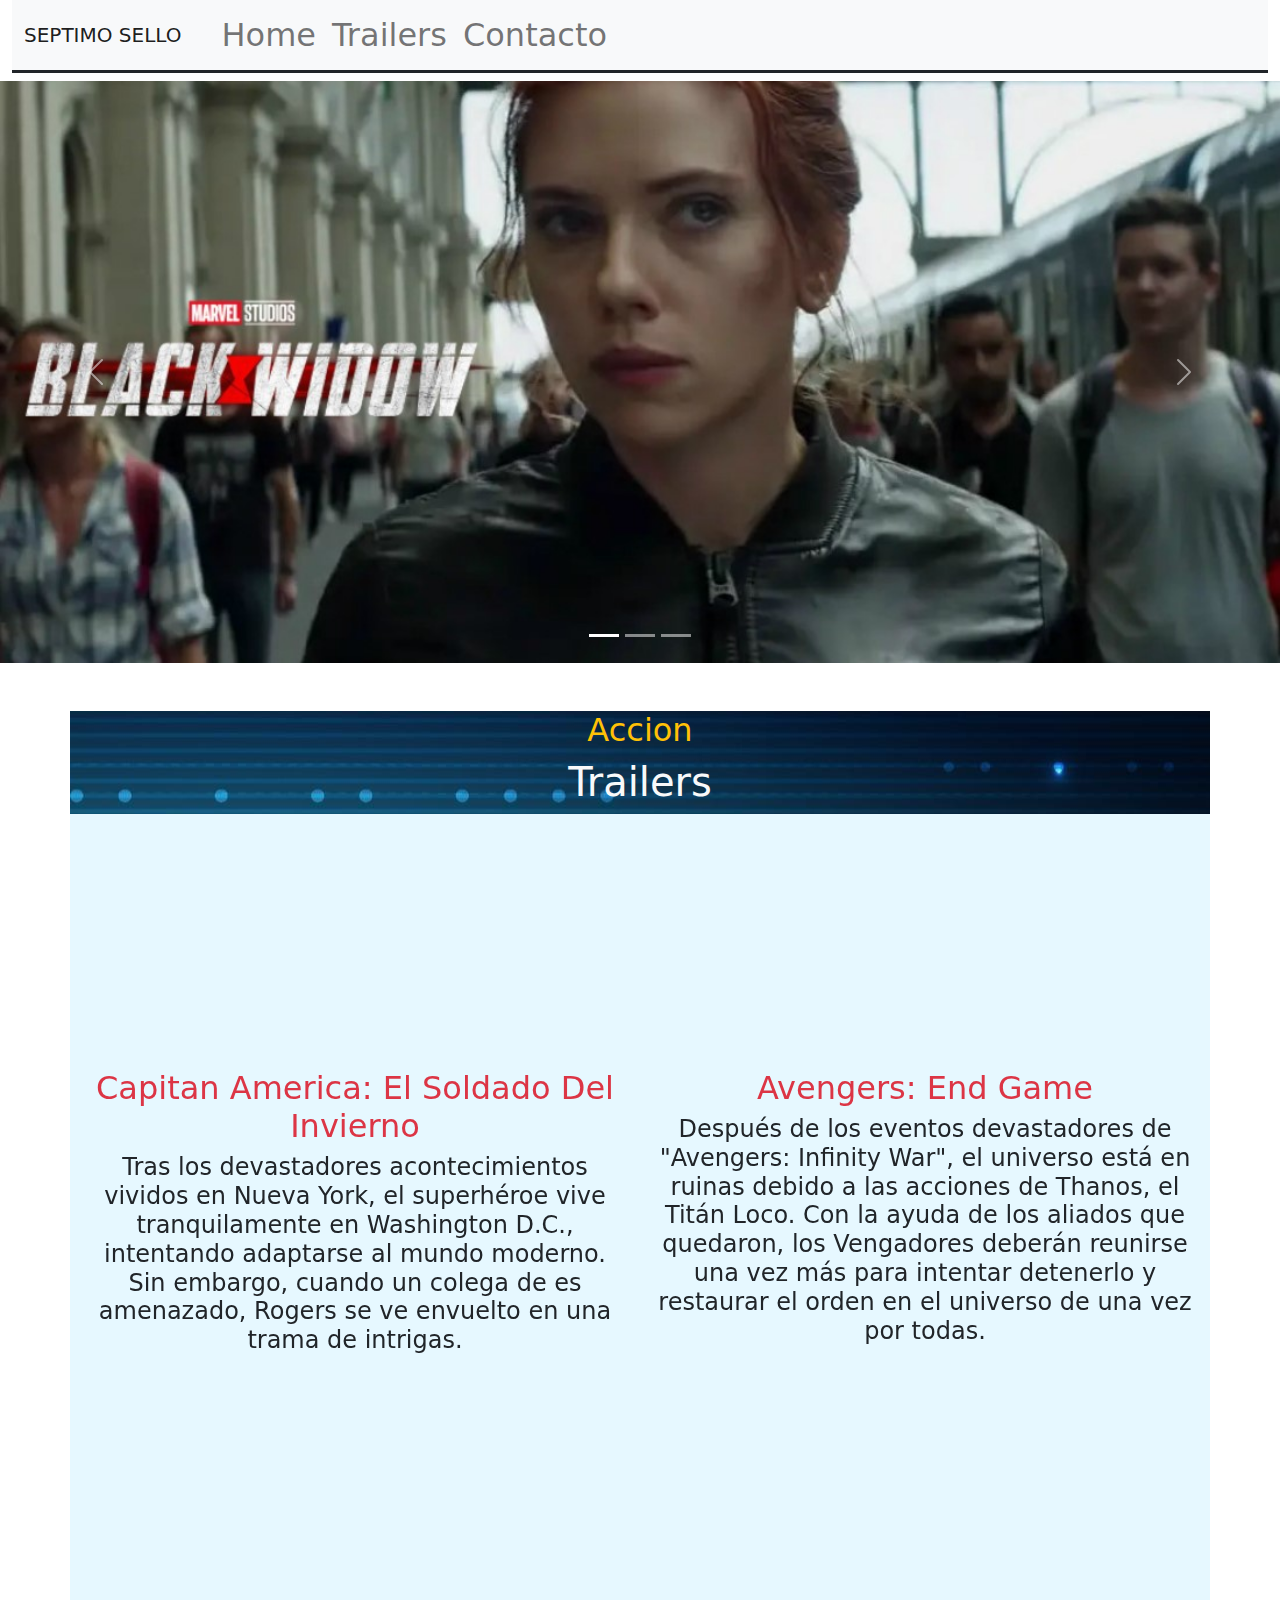
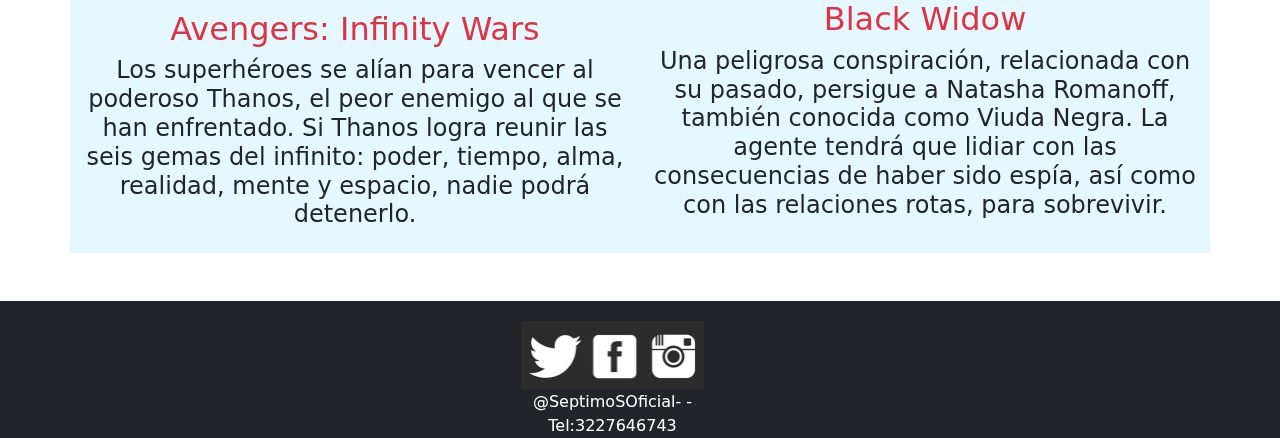
<file: accion/accion.html>
<!DOCTYPE html>
<html lang="en">
  <head>
    <meta charset="UTF-8" />
    <meta http-equiv="X-UA-Compatible" content="IE=edge" />
    <meta name="viewport" content="width=device-width, initial-scale=1.0" />
    <title>Septimo Sello - Accion</title>
    <link rel="icon" href="../imagenes/icon.png"/>
    <link rel="stylesheet" href="estilos.css" />
    <link rel="stylesheet" href="Bootstrap/css/bootstrap.min.css" />
  </head>
  <body>
    <!-- Menu de navegacion -->
    <div class="container-fluid">
      <nav
        class="
          navbar navbar-expand-md navbar-light h2
          bg-light
          border-3 border-bottom border-dark
        "
      >
        <div class="container-fluid">
          <a href="#" class="navbar-brand"> SEPTIMO SELLO</a>
          <button
            type="button"
            class="navbar-toggler"
            data-bs-toggle="collapse"
            data-bs-target="#MenuNavegacion"
          >
            <span class="navbar-toggler-icon"></span>
          </button>
          <div id="MenuNavegacion" class="collapse navbar-collapse">
            <ul class="navbar-nav ms-3">
              <li class="nav-item">
                <li class="nav-item">
                <a class="nav-link" href="../index.html">Home</a>
              </li>
                <a class="nav-link" href="#trailers">Trailers</a>
              </li>
              <li class="nav-item">
                <a class="nav-link" href="#contacto">Contacto</a>
              </li>
              
            </ul>
          </div>
        </div>
      </nav>
    </div>

    <!-- Carousel -->
    <section class="carousel">
      <div
        id="carouselExampleCaptions"
        class="carousel slide"
        data-bs-ride="carousel"
      >
        <div class="carousel-indicators">
          <button
            type="button"
            data-bs-target="#carouselExampleCaptions"
            data-bs-slide-to="0"
            class="active"
            aria-current="true"
            aria-label="Slide 1"
          ></button>
          <button
            type="button"
            data-bs-target="#carouselExampleCaptions"
            data-bs-slide-to="1"
            aria-label="Slide 2"
          ></button>
          <button
            type="button"
            data-bs-target="#carouselExampleCaptions"
            data-bs-slide-to="2"
            aria-label="Slide 3"
          ></button>
        </div>
        <div class="carousel-inner">
          <div class="carousel-item active">
            <img src="img/carousel01.jpg" class="d-block w-100" alt="..." />
            <div class="carousel-caption d-none d-md-block">
             
            </div>
          </div>
          <div class="carousel-item">
            <img src="img/carousel02.jpg" class="d-block w-100" alt="..." />
            <div class="carousel-caption d-none d-md-block">
             
            </div>
          </div>
          <div class="carousel-item">
            <img src="img/carousel03.png" class="d-block w-100" alt="..." />
            <div class="carousel-caption d-none d-md-block">
             
            </div>
          </div>
        </div>
        <button
          class="carousel-control-prev"
          type="button"
          data-bs-target="#carouselExampleCaptions"
          data-bs-slide="prev"
        >
          <span class="carousel-control-prev-icon" aria-hidden="true"></span>
          <span class="visually-hidden">Previous</span>
        </button>
        <button
          class="carousel-control-next"
          type="button"
          data-bs-target="#carouselExampleCaptions"
          data-bs-slide="next"
        >
          <span class="carousel-control-next-icon" aria-hidden="true"></span>
          <span class="visually-hidden">Next</span>
        </button>
      </div>
    </section>

    <!-- Trailers -->
    <section class="container mt-5">
      <div class="row">
        <div class="col-12 text-center">
          <h3 class="text-warning text.uppercase h2">Accion</h3>
          <h2 id="trailers" class="text-light h1">Trailers</h2>
        </div>
        <!-- media-objects1 -->
        <ul class="col-6 mt-5">
          <li class="media">
            <iframe
              class="media-object-video"
              src="https://www.youtube.com/embed/Ics4g1xppFg"
              title="YouTube video player"
              frameborder="0"
              allow="accelerometer; autoplay; clipboard-write; encrypted-media; gyroscope; picture-in-picture"
              allowfullscreen
            ></iframe>
            <div class="media-body">
              <h5 class="h2 text-danger">
                Capitan America: El Soldado Del Invierno
              </h5>
              <p class="h4">
                Tras los devastadores acontecimientos vividos en Nueva York, el
                superhéroe vive tranquilamente en Washington D.C., intentando
                adaptarse al mundo moderno. Sin embargo, cuando un colega de es
                amenazado, Rogers se ve envuelto en una trama de intrigas.
              </p>
            </div>
          </li>
          <li class="media mt-5">
            <iframe
              class="media-object-video"
              src="https://www.youtube.com/embed/6ZfuNTqbHE8"
              title="YouTube video player"
              frameborder="0"
              allow="accelerometer; autoplay; clipboard-write; encrypted-media; gyroscope; picture-in-picture"
              allowfullscreen
            ></iframe>
            <div class="media-body">
              <h5 class="h2 text-danger">Avengers: Infinity Wars</h5>
              <p class="h4">
                Los superhéroes se alían para vencer al poderoso Thanos, el peor
                enemigo al que se han enfrentado. Si Thanos logra reunir las
                seis gemas del infinito: poder, tiempo, alma, realidad, mente y
                espacio, nadie podrá detenerlo.
              </p>
            </div>
          </li>
        </ul>
        <!-- media-objects2 -->
        <ul class="col-6 mt-5">
          <li class="media">
            <iframe
              class="media-object-video"
              src="https://www.youtube.com/embed/9hpWz0ZMFAo"
              title="YouTube video player"
              frameborder="0"
              allow="accelerometer; autoplay; clipboard-write; encrypted-media; gyroscope; picture-in-picture"
              allowfullscreen
            ></iframe>
            <div class="media-body">
              <h5 class="h2 text-danger">Avengers: End Game</h5>
              <p class="h4">
                Después de los eventos devastadores de "Avengers: Infinity War",
                el universo está en ruinas debido a las acciones de Thanos, el
                Titán Loco. Con la ayuda de los aliados que quedaron, los
                Vengadores deberán reunirse una vez más para intentar detenerlo
                y restaurar el orden en el universo de una vez por todas.
              </p>
            </div>
          </li>
          <li class="media mt-5">
            <iframe
              class="media-object-video"
              src="https://www.youtube.com/embed/HlB_8y3cmUg"
              title="YouTube video player"
              frameborder="0"
              allow="accelerometer; autoplay; clipboard-write; encrypted-media; gyroscope; picture-in-picture"
              allowfullscreen
            ></iframe>
            <div class="media-body">
              <h5 class="h2 text-danger">Black Widow</h5>
              <p class="h4">
                Una peligrosa conspiración, relacionada con su pasado, persigue
                a Natasha Romanoff, también conocida como Viuda Negra. La agente
                tendrá que lidiar con las consecuencias de haber sido espía, así
                como con las relaciones rotas, para sobrevivir.
              </p>
            </div>
          </li>
        </ul>
      </div>
    </section>


    <!-- Footer -->
    <footer id="contacto" class="bg-dark text-white mt-5">
        <div class="container">
            <nav class="row mt-5">
                <!-- Logo -->
                <!-- Redes Sociales -->
                <div class="col-3 list-unstyled text-center">
                    <img src="img/fondofooter.jpg" alt="#" class="imagenfooter">
                    <span class="text-reset">@SeptimoSOficial-</span>
                    <span>-Tel:3227646743</span>

                </div>
            </nav>
        </div>
    </footer>

    <script src="Bootstrap/js/bootstrap.min.js"></script>
  </body>
</html>
</file>
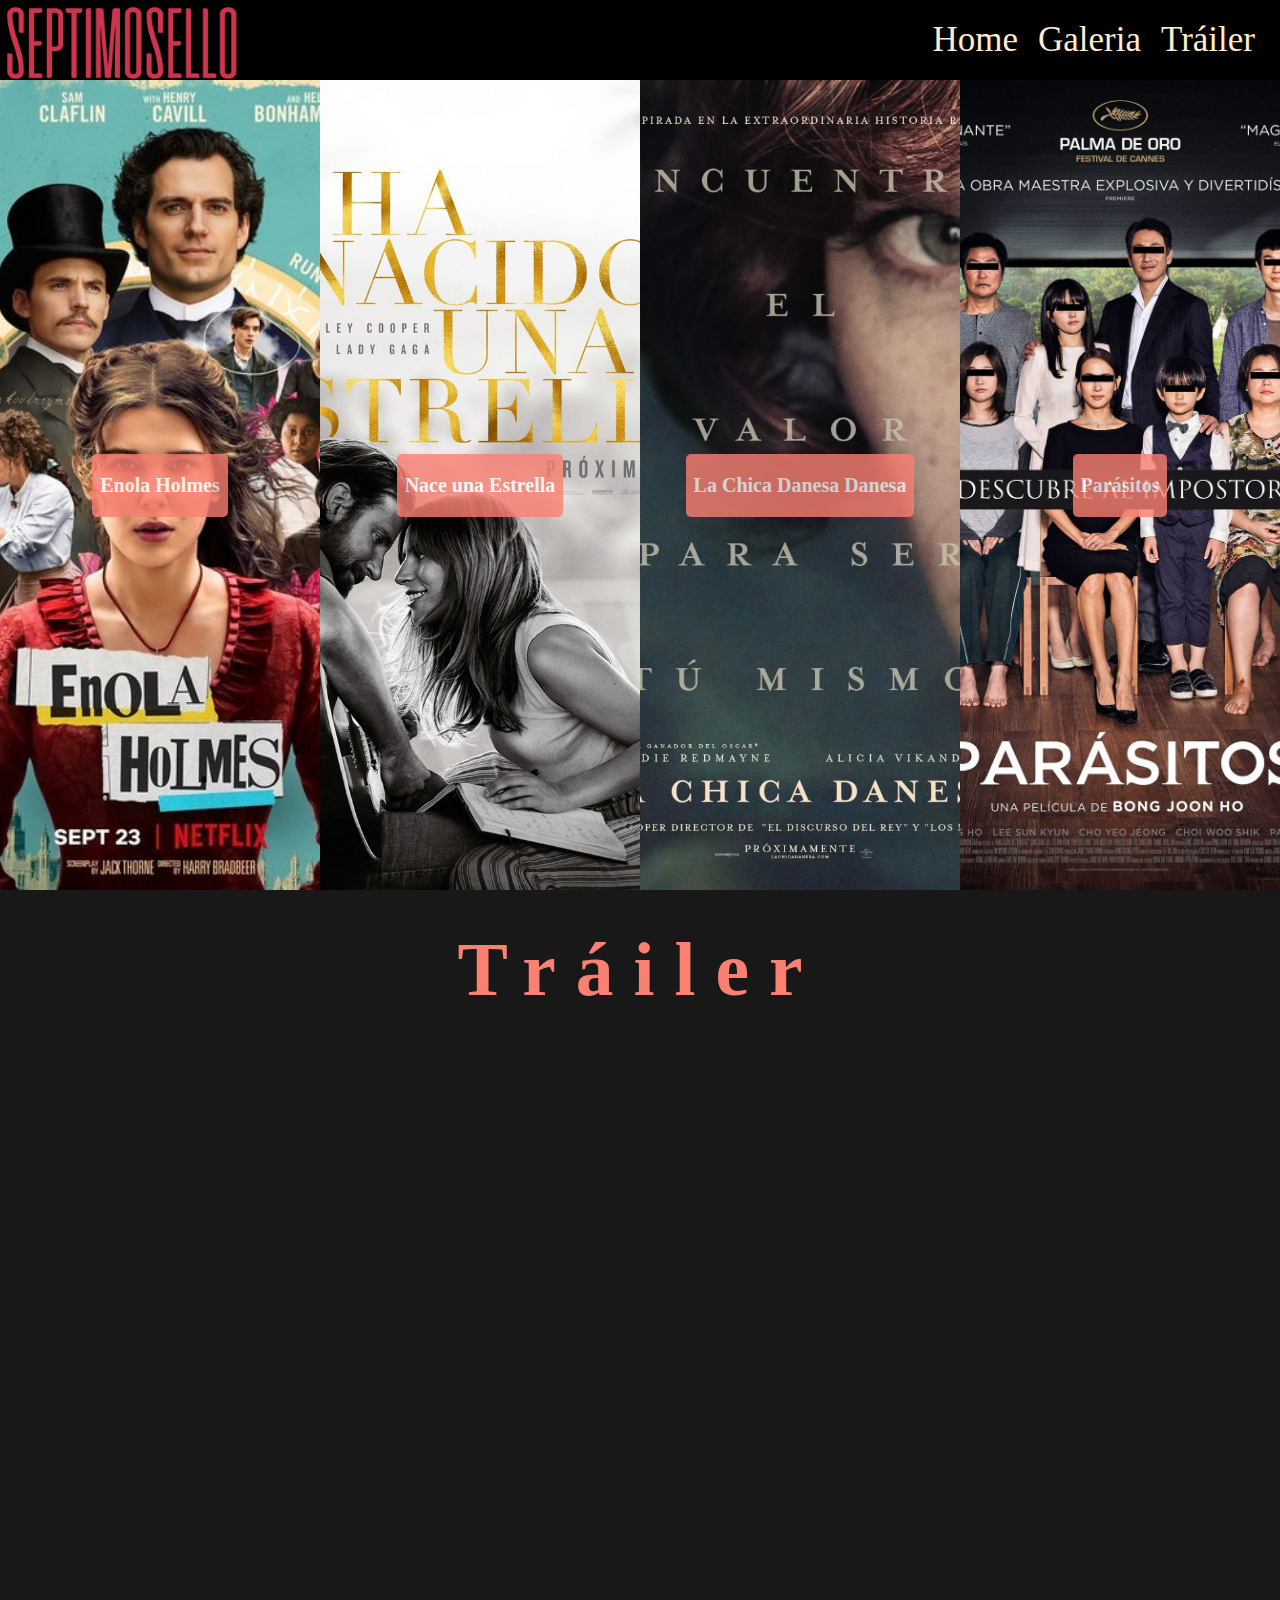
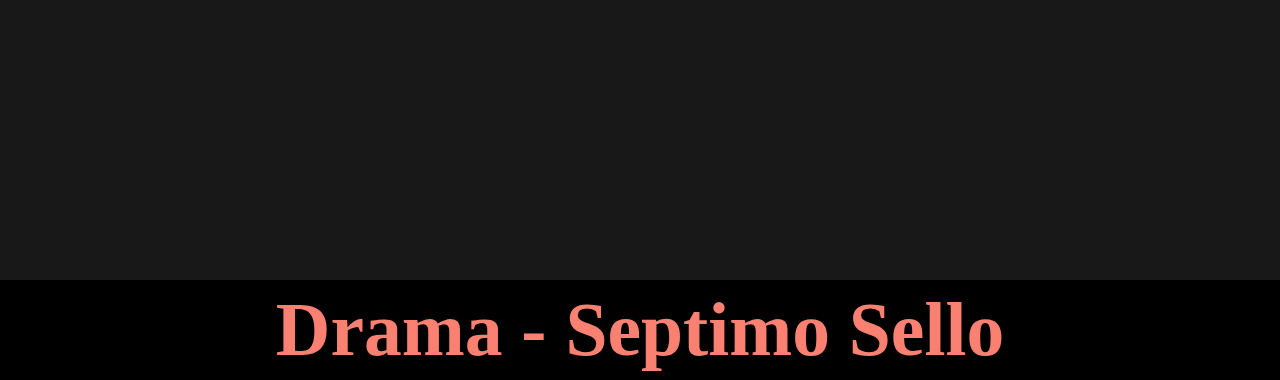
<file: drama/drama.html>
<!DOCTYPE html>
<html lang="en">
  <head>
    <meta charset="UTF-8" />
    <meta http-equiv="X-UA-Compatible" content="IE=edge" />
    <meta name="viewport" content="width=device-width, initial-scale=1.0" />
    <title>Septimo Sello - Drama</title>
    <link rel="shortcut icon" href="Imagenes/Logo S.png" type="image/x-icon" />
    <link rel="stylesheet" href="CSS/estilos.css">
  </head>
  <body>
    <header>
      <img class="img-logo" src="../drama/Imagenes/LOGO.png" alt="img-logo">
      <nav class="menu">
        <ul>
          <li><a href="../index.html">Home</a></li>
          <li><a href="#galeria">Galeria</a></li>
          <li><a href="#section2">Tráiler</a></li>
        </ul>
      </nav>
    </header>
    <main>
        <section id="galeria">
            <div class="galeria-container">
                <div class="galeria-item g-item-1">
                    <span>Enola Holmes</span>
                </div>
                <div class="galeria-item g-item-2">
                    <span>Nace una Estrella</span>
                </div>
                <div class="galeria-item g-item-3">
                    <span>La Chica Danesa Danesa</span>
                </div>
                <div class="galeria-item g-item-4">
                    <span>Parásitos</span>
                </div>
            </div>
        </section>
    </main>
    <section id="section2" class="videos">
      <h2>Tráiler</h2>
      <div id="section2" class="container">
          <div class="iframes">
            <iframe width="560" height="315" src="https://www.youtube.com/embed/bxG9VN9RrVs" title="YouTube video player" frameborder="0" allow="accelerometer; autoplay; clipboard-write; encrypted-media; gyroscope; picture-in-picture" allowfullscreen></iframe>
            <iframe width="560" height="315" src="https://www.youtube.com/embed/v_OQJHtKqbA" title="YouTube video player" frameborder="0" allow="accelerometer; autoplay; clipboard-write; encrypted-media; gyroscope; picture-in-picture" allowfullscreen></iframe>
            <iframe width="560" height="315" src="https://www.youtube.com/embed/ENiuBpdrnZ8" title="YouTube video player" frameborder="0" allow="accelerometer; autoplay; clipboard-write; encrypted-media; gyroscope; picture-in-picture" allowfullscreen></iframe>
            <iframe width="560" height="315" src="https://www.youtube.com/embed/Z7SiFLgoFQM" title="YouTube video player" frameborder="0" allow="accelerometer; autoplay; clipboard-write; encrypted-media; gyroscope; picture-in-picture" allowfullscreen></iframe>
                </div>
                </div>
                </section>
                <footer>
                  <div class="final">
                    <p> Drama - Septimo Sello</p>
                  </div>
                    </footer>
  </body>
</html>
</file>
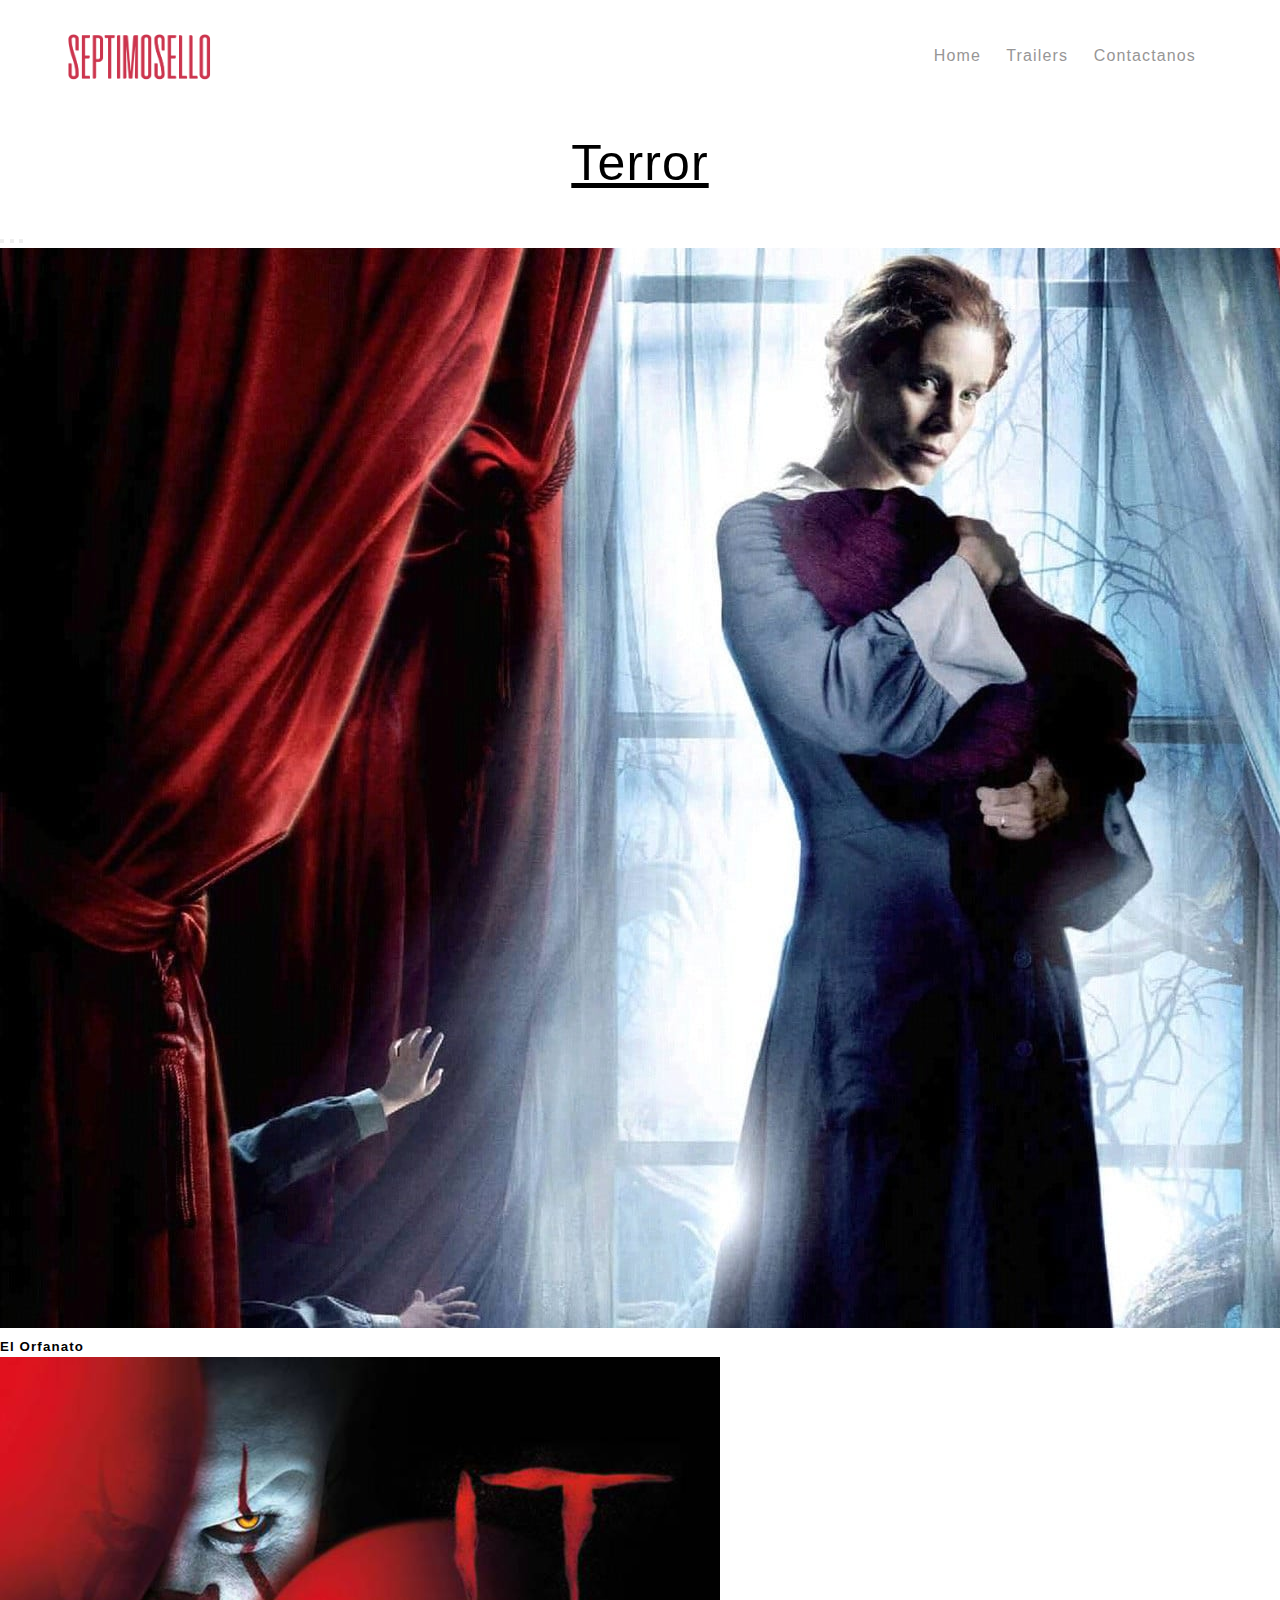
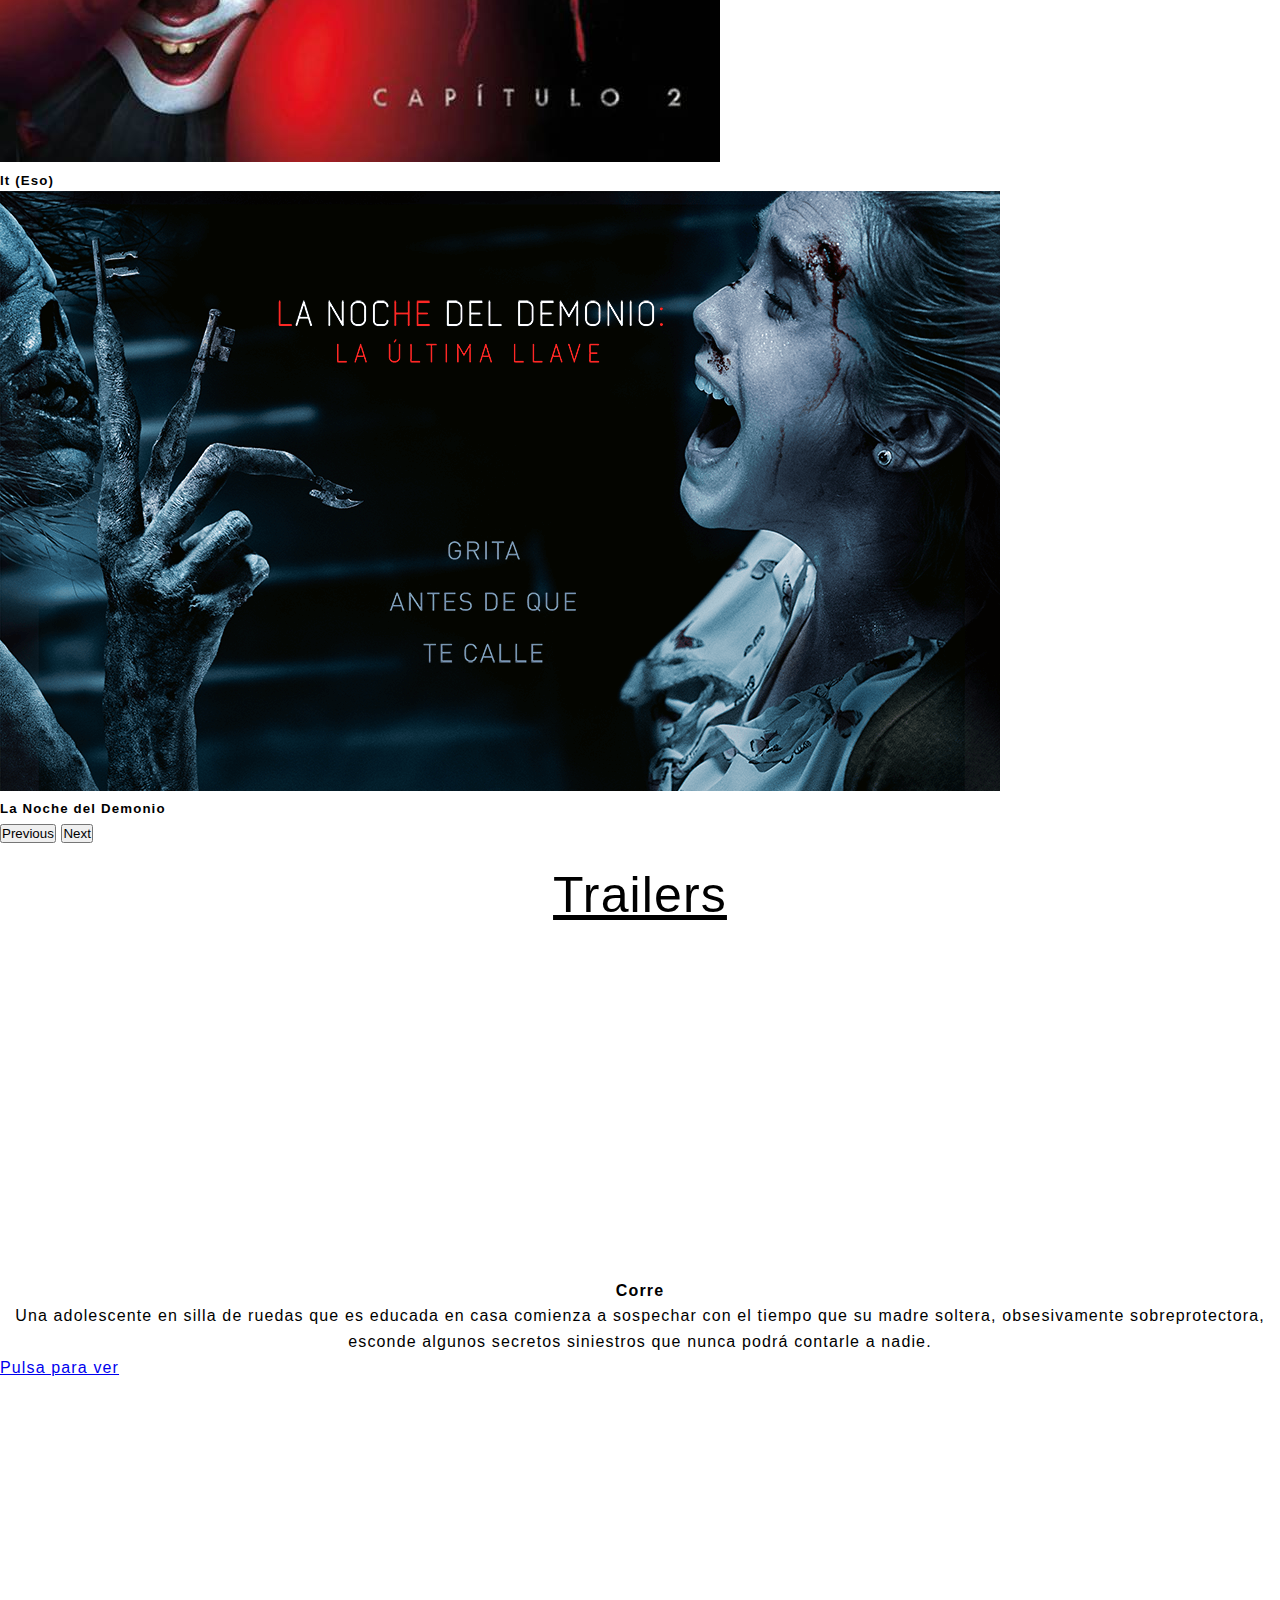
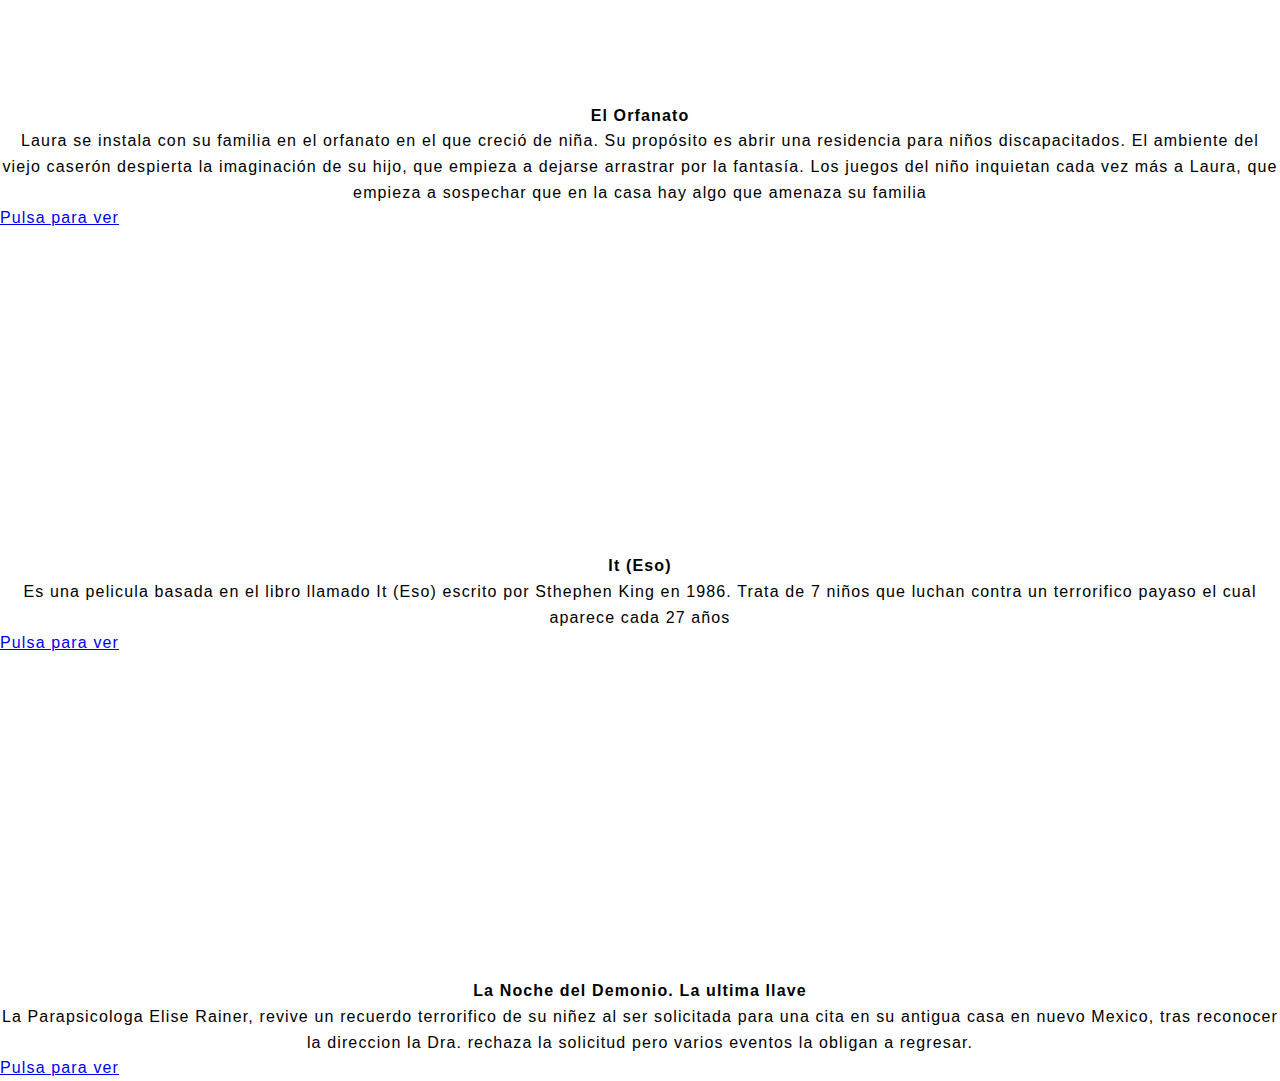
<file: Terror/terror.html>
<!DOCTYPE html>
<html lang="en">
  <head>
    <meta charset="UTF-8" />
    <meta http-equiv="X-UA-Compatible" content="IE=edge" />
    <meta name="viewport" content="width=device-width, initial-scale=1.0" />
    <title>Terror</title>
    <link
      href="https://cdn.jsdelivr.net/npm/bootstrap@5.1.1/dist/css/bootstrap.min.css"
      rel="stylesheet"
      integrity="sha384-F3w7mX95PdgyTmZZMECAngseQB83DfGTowi0iMjiWaeVhAn4FJkqJByhZMI3AhiU"
      crossorigin="anonymous"
    />
    <script
      src="https://cdn.jsdelivr.net/npm/bootstrap@5.1.1/dist/js/bootstrap.bundle.min.js"
      integrity="sha384-/bQdsTh/da6pkI1MST/rWKFNjaCP5gBSY4sEBT38Q/9RBh9AH40zEOg7Hlq2THRZ"
      crossorigin="anonymous"
    ></script>
    <link rel="stylesheet" href="style.css" />
    <link rel="preconnect" href="https://fonts.googleapis.com" />
    <link rel="preconnect" href="https://fonts.gstatic.com" crossorigin />
  </head>

  <body>
    <header>
      <div class="contenedor">
        <img src="imagenes/icono.png" />
        <nav>
          <a href="../index.html">Home</a>
          <a href="#trailers">Trailers</a>
          <a href="#">Contactanos</a>
        </nav>
      </div>
    </header>

    <h1 class="title">Terror</h1>
    <!--Carrusel-->

    <div
      id="carouselExampleCaptions"
      class="carousel slide"
      data-bs-ride="carousel"
    >
      <div class="carousel-indicators">
        <button
          type="button"
          data-bs-target="#carouselExampleCaptions"
          data-bs-slide-to="0"
          class="active"
          aria-current="true"
          aria-label="Slide 1"
        ></button>
        <button
          type="button"
          data-bs-target="#carouselExampleCaptions"
          data-bs-slide-to="1"
          aria-label="Slide 2"
        ></button>
        <button
          type="button"
          data-bs-target="#carouselExampleCaptions"
          data-bs-slide-to="2"
          aria-label="Slide 3"
        ></button>
      </div>
      <div class="carousel-inner">
        <div class="carousel-item active">
          <img src="imagenes/elorfanatocarrusel.jpg" class="d-block w-100" />
          <div class="carousel-caption d-none d-md-block">
            <h5>El Orfanato</h5>
          </div>
        </div>

        <div class="carousel-item">
          <img src="imagenes/itcarrusel.jpg" class="d-block w-100" />
          <div class="carousel-caption d-none d-md-block">
            <h5>It (Eso)</h5>
          </div>
        </div>

        <div class="carousel-item">
          <img
            src="imagenes/lanochedeldemoniocarrusel.png"
            class="d-block w-100"
          />
          <div class="carousel-caption d-none d-md-block">
            <h5>La Noche del Demonio</h5>
          </div>
        </div>
      </div>
      <button
        class="carousel-control-prev"
        type="button"
        data-bs-target="#carouselExampleCaptions"
        data-bs-slide="prev"
      >
        <span class="carousel-control-prev-icon" aria-hidden="true"></span>
        <span class="visually-hidden">Previous</span>
      </button>
      <button
        class="carousel-control-next"
        type="button"
        data-bs-target="#carouselExampleCaptions"
        data-bs-slide="next"
      >
        <span class="carousel-control-next-icon" aria-hidden="true"></span>
        <span class="visually-hidden">Next</span>
      </button>
    </div>

    <!--Trailers-->

    <h1 id="trailers" class="title">Trailers</h1>

    <div class="container text-center">
      <div class="trailers1">
        <iframe
          width="560"
          height="315"
          src="https://www.youtube.com/embed/e7szVe_XrcM"
          title="YouTube video player"
          frameborder="0"
          allow="accelerometer; autoplay; clipboard-write; encrypted-media; gyroscope; picture-in-picture"
          allowfullscreen
        ></iframe>
        <h4>Corre</h4>
        <p>
          Una adolescente en silla de ruedas que es educada en casa comienza a
          sospechar con el tiempo que su madre soltera, obsesivamente
          sobreprotectora, esconde algunos secretos siniestros que nunca podrá
          contarle a nadie.
        </p>
        <a href="#">Pulsa para ver</a>
      </div>

      <div class="trailers2">
        <iframe
          width="560"
          height="315"
          src="https://www.youtube.com/embed/9qjHkkffOx8"
          title="YouTube video player"
          frameborder="0"
          allow="accelerometer; autoplay; clipboard-write; encrypted-media; gyroscope; picture-in-picture"
          allowfullscreen
        ></iframe>
        <h4>El Orfanato</h4>
        <p>
          Laura se instala con su familia en el orfanato en el que creció de
          niña. Su propósito es abrir una residencia para niños discapacitados.
          El ambiente del viejo caserón despierta la imaginación de su hijo, que
          empieza a dejarse arrastrar por la fantasía. Los juegos del niño
          inquietan cada vez más a Laura, que empieza a sospechar que en la casa
          hay algo que amenaza su familia
        </p>
        <a href="#">Pulsa para ver</a>
      </div>

      <div class="trailers3">
        <iframe
          width="560"
          height="315"
          src="https://www.youtube.com/embed/9jhtucvduSw"
          title="YouTube video player"
          frameborder="0"
          allow="accelerometer; autoplay; clipboard-write; encrypted-media; gyroscope; picture-in-picture"
          allowfullscreen
        ></iframe>
        <h4>It (Eso)</h4>
        <p>
          Es una pelicula basada en el libro llamado It (Eso) escrito por
          Sthephen King en 1986. Trata de 7 niños que luchan contra un
          terrorifico payaso el cual aparece cada 27 años
        </p>
        <a href="#">Pulsa para ver</a>
      </div>

      <div class="trailers4">
        <iframe
          width="560"
          height="315"
          src="https://www.youtube.com/embed/qf5Z0cwNkIk"
          title="YouTube video player"
          frameborder="0"
          allow="accelerometer; autoplay; clipboard-write; encrypted-media; gyroscope; picture-in-picture"
          allowfullscreen
        ></iframe>
        <h4>La Noche del Demonio. La ultima llave</h4>
        <p>
          La Parapsicologa Elise Rainer, revive un recuerdo terrorifico de su
          niñez al ser solicitada para una cita en su antigua casa en nuevo
          Mexico, tras reconocer la direccion la Dra. rechaza la solicitud pero
          varios eventos la obligan a regresar.
        </p>
        <a href="#">Pulsa para ver</a>
      </div>
    </div>
  </body>
</html>
</file>
<file: accion/estilos.css>
body{
    width: auto;
    background-color: black;
}
.media-object-video {
  width: 80%;
  height: 200px;
}

section.container ul {
  list-style: none;
  text-align: center;
}

section.container div.col-12 {
  background-image: url(./img/fondotitulo.jpg);
}

section.container {

    background-color: rgba(219, 245, 255, 0.699);
}

.container-footer{
    display: flex;
    justify-content: center;
}
div.col-3{
    margin-top: 20px;
    margin-left: 400px;
}
.imagenfooter{
    width: 70%;
}
</file>
<file: drama/CSS/estilos.css>
* {
    margin: 0;
    padding: 0;
}
body {
    background-repeat:no-repeat;
    background-size: cover;
    background-color: rgb(24, 24, 24);
}
header {
    width: 100%;
    height: 85px;
    background-color: black;
    position: fixed;
    font-size: 35px;
    font-family: serif;
    display: flex;
    justify-content: space-between;
}
.menu {
    width: auto;
    padding: 20px 15px;
}
.menu ul {
    display: flex;
    list-style: none;
}
.menu li a {
    text-decoration: none;
    color: blanchedalmond;
    padding: 10px;
}
.menu ul li a:hover {
    color: salmon;
}
main {
    position: relative;
    top: 80px;
}
.galeria-container {
    display: flex;
    flex-direction: row;
    width: 100%;
    height: 90vh;
}
div.galeria-container div.galeria-item {
    flex: 1;
    height: 100%;
    cursor: pointer;
    background-position: center;
    background-repeat: no-repeat;
    background-size: cover;
    display: flex;
    justify-content: center;
    align-items: center;
    transition: flex 0.5s ease-in-out;
}
div.galeria-item span {
    color: white;
    font-weight: 600;
    font-size: 20px;
    padding: 20px 8px;
    background-color:salmon;
    opacity: 0.8;
    transition: opacity 0.8s ease;
    border-radius: 5px;
}
div.galeria-container div.galeria-item:hover span {
    opacity: 0;
}
.galeria-container .galeria-item:hover {
    flex: 2;
}
.galeria-container .galeria-item.g-item-1 {
    background-image: url(../Imagenes/Enola\ Holmes.jpg);
  }
.galeria-container .galeria-item.g-item-2 {
    background-image: url(..//Imagenes/nace\ una\ estrella.jpg);
}
.galeria-container .galeria-item.g-item-3 {
    background-image: url(..//Imagenes/la\ chica\ danesa.jpg);
}
.galeria-container .galeria-item.g-item-4 {
    background-image: url(..//Imagenes/Parasitos.jpg);
}
.videos {
    letter-spacing: 20px;
    line-height: 20px;
  }
  .videos h2 {
    margin: 150px 0px;
    font-size: 2cm;
    color: salmon;
    font-weight: 700;
    text-align: center;
  }
  .videos{
    margin: 50px 0px 0px 0px;
  }
  .iframes{
    display: flex;
    flex-wrap: wrap;
    align-items: center;
    justify-content: center;
    padding: 10px;
  }
.final{
    margin-top: 100px;
    background-color: black;
    min-height: 100px;
    display: flex;
    justify-content: center;
    align-items: center;
  
  }
  .final p{
    display: flex;
    justify-content: center;
    text-align: center;
    font-weight: 700;
    font-size: 2cm;
    color: salmon;
  }
</file>
<file: Terror/style.css>
html, body{
    margin: 0;
    padding: 0;
    
}

body{
    background: #FFF;
    width: 100%;
    height: 100%;
    font-family: sans-serif;
    letter-spacing: 0.03cm;
    line-height: 1.6;
    font-family: 'Open Sans', sans-serif;
}


*{
    margin: 0;
    padding: 0;
    box-sizing: border-box;
}

.contenedor {
    width: 90%;
    margin: auto;
}

header img{

    width: 150px;
    height: auto;
    justify-content: flex-start

}

header{
    padding: 30px 0;
}

header .contenedor{
    display: flex;
    justify-content: space-between;
    align-items: center;
}



header nav a{
    color: rgb(151, 150, 150);
    text-decoration: none;
    margin-right: 20px;
}

header nav a:hover {
    color: rgb(0, 0, 0);

}

.title{
    text-align: center;
    font-size: 50px;
    color: rgb(0, 0, 0);
    margin-top: 10px;
    font-weight: 100;
    font-family: 'Roboto', sans-serif;
    margin-bottom: 20px;
    text-decoration-line: underline;
}
/* trailers */

.container p, h4, nav a{

    text-align: center;

}
</file>
